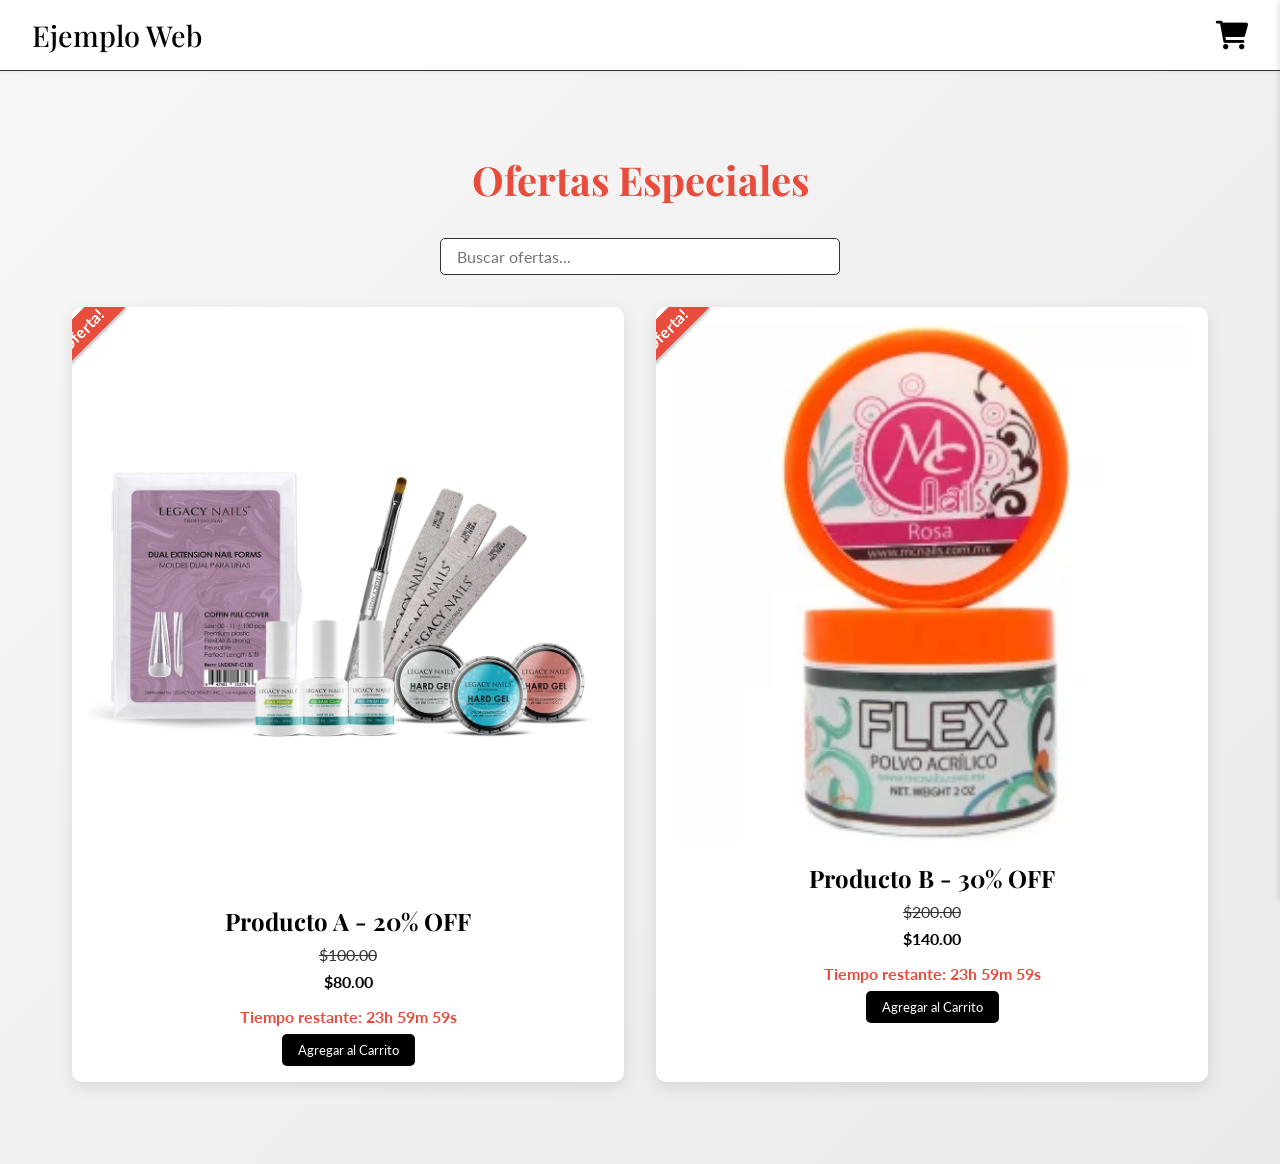
<file: ofertas.html>
<!DOCTYPE html>
<html lang="es">
<head>
  <meta charset="UTF-8">
  <meta name="viewport" content="width=device-width, initial-scale=1.0">
  <title>Ofertas - Ejemplo Web</title>
  <link rel="stylesheet" href="https://cdnjs.cloudflare.com/ajax/libs/font-awesome/6.0.0/css/all.min.css">
  <link href="https://fonts.googleapis.com/css2?family=Playfair+Display:wght@500;600&family=Lato:wght@300;400;700&display=swap" rel="stylesheet">
  <style>
    /* Reset y configuración base */
    * {
      margin: 0;
      padding: 0;
      box-sizing: border-box;
      font-family: 'Lato', sans-serif;
    }
    :root {
      --primary-black: #000;
      --secondary-black: #333;
      --white: #fff;
      --bg-gray: #f7f7f7;
      --accent: #e74c3c;
      --heading-font: 'Playfair Display', serif;
    }
    body {
      background: linear-gradient(135deg, #f7f7f7, #eaeaea);
      color: var(--primary-black);
      overflow-x: hidden;
    }
    /* Navbar */
    .navbar {
      background: var(--white);
      padding: 1rem 2rem;
      border-bottom: 1px solid var(--secondary-black);
      display: flex;
      align-items: center;
      justify-content: space-between;
      position: sticky;
      top: 0;
      z-index: 100;
      box-shadow: 0 2px 4px rgba(0,0,0,0.05);
    }
    .navbar a {
      color: var(--primary-black);
      text-decoration: none;
      font-family: var(--heading-font);
      font-size: 1.8rem;
      font-weight: 500;
    }
    .cart-icon {
      font-size: 1.8rem;
      cursor: pointer;
    }
    /* Contenedor principal */
    .container {
      max-width: 1200px;
      margin: 50px auto;
      padding: 2rem;
    }
    h1 {
      font-family: var(--heading-font);
      margin-bottom: 2rem;
      text-align: center;
      color: var(--accent);
      font-size: 2.5rem;
    }
    /* Barra de búsqueda */
    .search-container {
      text-align: center;
      margin-bottom: 2rem;
    }
    #search-bar {
      width: 100%;
      max-width: 400px;
      padding: 0.5rem 1rem;
      border: 1px solid var(--secondary-black);
      border-radius: 5px;
      font-size: 1rem;
    }
    /* Grid de ofertas */
    .offers-grid {
      display: grid;
      grid-template-columns: repeat(auto-fit, minmax(300px, 1fr));
      gap: 2rem;
    }
    .offer-card {
      background: var(--white);
      border-radius: 10px;
      padding: 1rem;
      text-align: center;
      box-shadow: 0 5px 15px rgba(0,0,0,0.1);
      position: relative;
      overflow: hidden;
      transform: translateY(20px);
      opacity: 0;
      animation: fadeInUp 0.8s forwards;
      transition: transform 0.3s ease, box-shadow 0.3s ease;
    }
    /* Animación escalonada */
    .offer-card:nth-child(1) { animation-delay: 0.2s; }
    .offer-card:nth-child(2) { animation-delay: 0.4s; }
    .offer-card:nth-child(3) { animation-delay: 0.6s; }
    .offer-card:hover {
      transform: translateY(0);
      box-shadow: 0 10px 20px rgba(0,0,0,0.2);
    }
    @keyframes fadeInUp {
      from { opacity: 0; transform: translateY(20px); }
      to { opacity: 1; transform: translateY(0); }
    }
    /* Badge de oferta */
    .badge {
      position: absolute;
      top: 10px;
      left: -40px;
      background: var(--accent);
      color: var(--white);
      padding: 5px 20px;
      font-weight: bold;
      transform: rotate(-45deg);
      box-shadow: 0 2px 4px rgba(0,0,0,0.3);
      animation: slideIn 0.5s forwards;
    }
    @keyframes slideIn {
      from { left: -100px; opacity: 0; }
      to { left: -40px; opacity: 1; }
    }
    .offer-card img {
      width: 100%;
      height: auto;
      border-radius: 10px;
      margin-bottom: 1rem;
      transition: transform 0.3s ease;
    }
    .offer-card img:hover {
      transform: scale(1.05);
    }
    .offer-details h3 {
      font-family: var(--heading-font);
      margin-bottom: 0.5rem;
      font-size: 1.5rem;
    }
    .offer-details p {
      margin-bottom: 0.5rem;
      font-size: 1rem;
    }
    .original-price {
      text-decoration: line-through;
      color: var(--secondary-black);
    }
    .discounted-price {
      font-size: 1.3rem;
      font-weight: bold;
      color: var(--primary-black);
    }
    .offer-details button.add-to-cart {
      margin-top: 0.5rem;
      padding: 0.5rem 1rem;
      background: var(--primary-black);
      color: var(--white);
      border: none;
      border-radius: 5px;
      cursor: pointer;
      transition: background 0.3s ease;
    }
    .offer-details button.add-to-cart:hover {
      background: var(--secondary-black);
    }
    /* Countdown Timer */
    .countdown {
      margin-top: 1rem;
      font-size: 1rem;
      font-weight: bold;
      color: var(--accent);
      transition: all 0.3s ease;
    }
    /* Cart Sidebar */
    .cart-sidebar {
      position: fixed;
      top: 0;
      right: 0;
      width: 300px;
      height: 100%;
      background: var(--white);
      box-shadow: -2px 0 5px rgba(0,0,0,0.1);
      padding: 2rem;
      transition: transform 0.4s ease;
      z-index: 200;
    }
  </style>
</head>
<body>
  <!-- Navbar -->
  <nav class="navbar">
    <a href="index.html">Ejemplo Web</a>
    <div class="cart-icon"><i class="fas fa-shopping-cart"></i></div>
  </nav>

  <div class="container">
    <h1>Ofertas Especiales</h1>
    <div class="search-container">
      <input type="text" id="search-bar" placeholder="Buscar ofertas...">
    </div>
    <div class="offers-grid">
      <!-- Oferta 1: Oferta de 24 horas -->
      <div class="offer-card" data-name="Producto A">
        <div class="badge">¡Oferta!</div>
        <img src="img/p5.jpg" alt="Oferta 1">
        <div class="offer-details">
          <h3>Producto A - 20% OFF</h3>
          <p class="original-price">$100.00</p>
          <p class="discounted-price">$80.00</p>
          <div class="countdown" data-duration="24"></div>
          <button class="add-to-cart">Agregar al Carrito</button>
        </div>
      </div>
      <!-- Oferta 2: Oferta de 48 horas -->
      <div class="offer-card" data-name="Producto B">
        <div class="badge">¡Oferta!</div>
        <img src="img/p6.jpg" alt="Oferta 2">
        <div class="offer-details">
          <h3>Producto B - 30% OFF</h3>
          <p class="original-price">$200.00</p>
          <p class="discounted-price">$140.00</p>
          <div class="countdown" data-duration="48"></div>
          <button class="add-to-cart">Agregar al Carrito</button>
        </div>
      </div>
      <!-- Más ofertas pueden agregarse aquí -->
    </div>
  </div>

  <!-- Cart Sidebar -->
  <div id="cart-sidebar" class="cart-sidebar" style="transform: translateX(100%);">
    <div class="close-cart" style="cursor:pointer; font-size: 1.5rem; position:absolute; top:10px; right:10px;">×</div>
    <h3>Carrito de Compras</h3>
    <ul id="cart-items"></ul>
    <p id="cart-total">Total: $0.00</p>
    <button id="checkout-btn" style="width:100%; padding:0.75rem; background:var(--primary-black); color:var(--white); border:none; border-radius:5px; cursor:pointer;">Finalizar Compra</button>
  </div>

  <script>
    /************ Barra de Búsqueda ************/
    const searchBar = document.getElementById('search-bar');
    searchBar.addEventListener('input', function() {
      const filter = this.value.toLowerCase();
      document.querySelectorAll('.offer-card').forEach(card => {
        const name = card.getAttribute('data-name').toLowerCase();
        card.style.display = name.includes(filter) ? "" : "none";
      });
    });

    /************ Countdown Timer ************/
    function iniciarCountdown(element, durationHours) {
      const durationMs = durationHours * 60 * 60 * 1000;
      const targetTime = new Date().getTime() + durationMs;
      function updateCountdown() {
        const now = new Date().getTime();
        const distance = targetTime - now;
        if (distance < 0) {
          element.textContent = "Oferta finalizada";
          clearInterval(interval);
          return;
        }
        const hours = Math.floor((distance % (1000 * 60 * 60 * 24)) / (1000 * 60 * 60));
        const minutes = Math.floor((distance % (1000 * 60 * 60)) / (1000 * 60));
        const seconds = Math.floor((distance % (1000 * 60)) / 1000);
        element.textContent = `Tiempo restante: ${hours}h ${minutes}m ${seconds}s`;
      }
      updateCountdown();
      const interval = setInterval(updateCountdown, 1000);
    }
    document.querySelectorAll('.countdown').forEach(el => {
      const duration = parseInt(el.getAttribute('data-duration'));
      iniciarCountdown(el, duration);
    });

    /************ Funcionalidad del Carrito ************/
    let cart = JSON.parse(localStorage.getItem('cart')) || [];
    function updateCartUI() {
      const cartItemsEl = document.getElementById('cart-items');
      const cartTotalEl = document.getElementById('cart-total');
      cartItemsEl.innerHTML = "";
      let total = 0;
      cart.forEach((item, index) => {
        total += item.price;
        const li = document.createElement('li');
        li.innerHTML = `${item.name} - $${item.price.toFixed(2)} <button class="remove-item" data-index="${index}" style="background:none; border:none; color:red; cursor:pointer;">×</button>`;
        cartItemsEl.appendChild(li);
      });
      cartTotalEl.textContent = `Total: $${total.toFixed(2)}`;
      localStorage.setItem('cart', JSON.stringify(cart));
      document.querySelectorAll('.remove-item').forEach(btn => {
        btn.addEventListener('click', function() {
          const index = this.getAttribute('data-index');
          cart.splice(index, 1);
          updateCartUI();
        });
      });
    }
    updateCartUI();

    // Agregar ofertas al carrito
    document.querySelectorAll('.add-to-cart').forEach(button => {
      button.addEventListener('click', function() {
        const card = this.closest('.offer-card');
        const name = card.getAttribute('data-name');
        const priceText = card.querySelector('.discounted-price').textContent;
        const price = parseFloat(priceText.replace('$',''));
        cart.push({ name, price });
        updateCartUI();
        alert(`${name} agregado al carrito`);
      });
    });

    /************ Mostrar/Ocultar el Sidebar del Carrito ************/
    const cartIcon = document.querySelector('.cart-icon');
    const cartSidebar = document.getElementById('cart-sidebar');
    const closeCartBtn = document.querySelector('.close-cart');
    cartIcon.addEventListener('click', () => {
      cartSidebar.style.transform = "translateX(0)";
    });
    closeCartBtn.addEventListener('click', () => {
      cartSidebar.style.transform = "translateX(100%)";
    });

    /************ Finalizar Compra ************/
    document.getElementById('checkout-btn').addEventListener('click', () => {
      const totalAmount = cart.reduce((sum, item) => sum + item.price, 0);
      alert(`Compra finalizada. Total a pagar: $${totalAmount.toFixed(2)}`);
      localStorage.removeItem('cart');
      cart = [];
      updateCartUI();
      cartSidebar.style.transform = "translateX(100%)";
      // Redirigir a la página de compras (compras.html)
      window.location.href = 'compras.html';
    });
  </script>
</body>
</html>
</file>
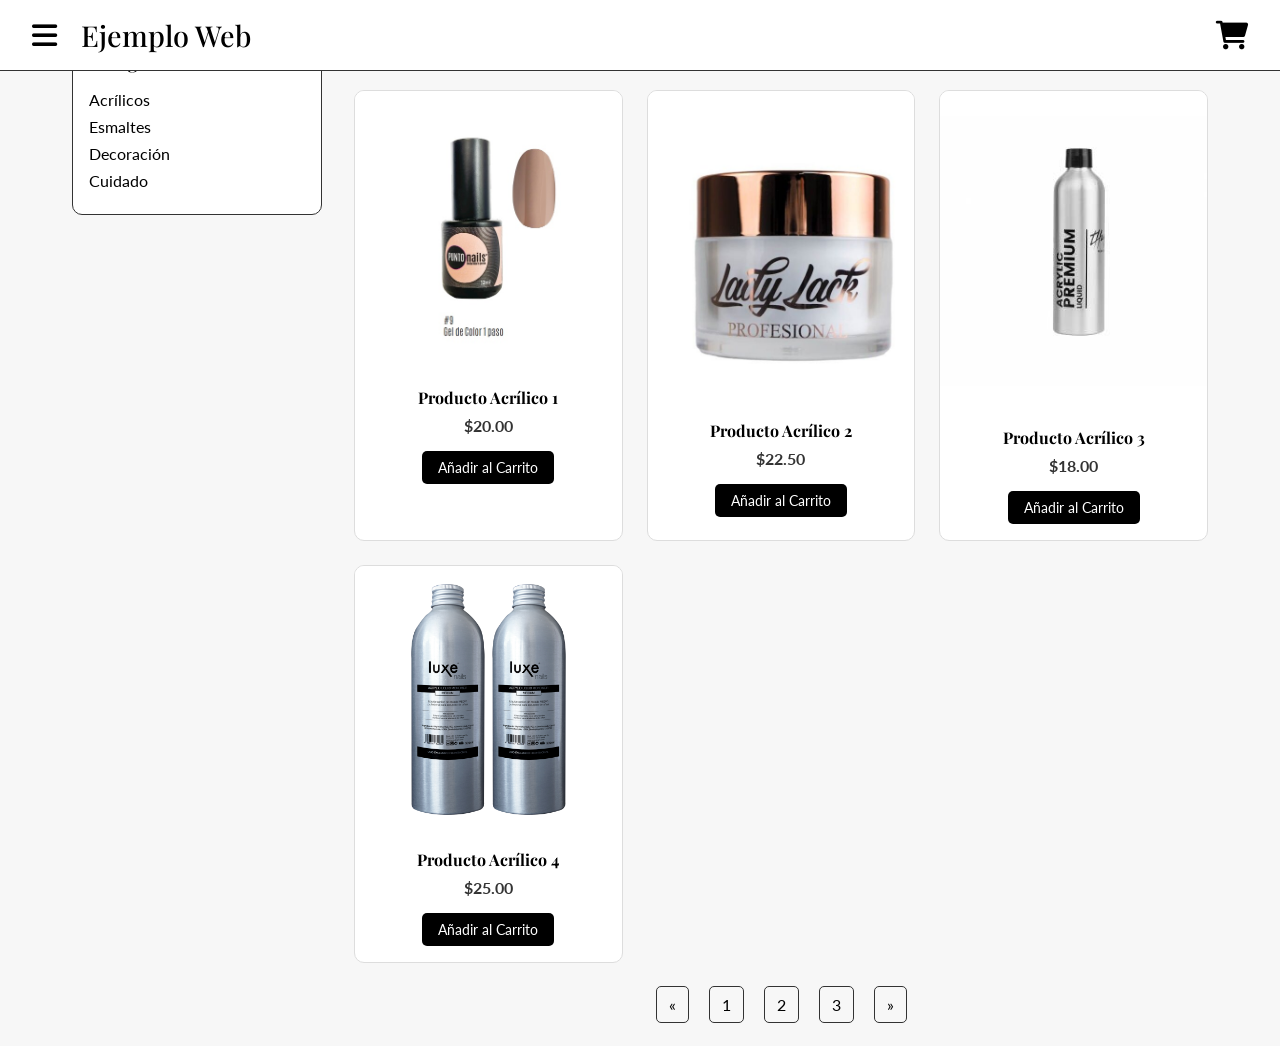
<file: productos.html>
<!DOCTYPE html>
<html lang="es">
<head>
  <meta charset="UTF-8">
  <meta name="viewport" content="width=device-width, initial-scale=1.0">
  <title>Productos - Ejemplo Web</title>
  <link rel="stylesheet" href="https://cdnjs.cloudflare.com/ajax/libs/font-awesome/6.0.0/css/all.min.css">
  <link href="https://fonts.googleapis.com/css2?family=Playfair+Display:wght@500;600&family=Lato:wght@300;400;700&display=swap" rel="stylesheet">
  <style>
    /* Reset y tipografías */
    * { margin: 0; padding: 0; box-sizing: border-box; font-family: 'Lato', sans-serif; }
    :root {
      --primary-black: #000;
      --secondary-black: #333;
      --white: #fff;
      --bg-gray: #f7f7f7;
      --heading-font: 'Playfair Display', serif;
    }
    body { background: var(--bg-gray); color: var(--primary-black); }
    /* Navbar */
    .navbar {
      background: var(--white);
      padding: 1rem 2rem;
      position: fixed;
      width: 100%;
      top: 0;
      z-index: 1100;
      border-bottom: 1px solid var(--secondary-black);
      display: flex;
      align-items: center;
      justify-content: space-between;
    }
    .nav-content { display: flex; align-items: center; gap: 1.5rem; width: 100%; }
    .hamburger, .cart-icon { font-size: 1.8rem; cursor: pointer; color: var(--primary-black); }
    .logo {
      color: var(--primary-black);
      font-family: var(--heading-font);
      font-size: 1.8rem;
      font-weight: 500;
      text-decoration: none;
      flex-grow: 1;
    }
    /* Sidebar de navegación */
    .sidebar {
      position: fixed;
      left: -300px;
      top: 0;
      height: 100vh;
      width: 280px;
      background: var(--white);
      transition: all 0.4s cubic-bezier(0.4, 0, 0.2, 1);
      z-index: 2000;
      padding: 2rem;
      border-right: 1px solid var(--secondary-black);
      border-radius: 0 15px 15px 0;
    }
    .sidebar.active { left: 0; }
    .close-btn {
      color: var(--primary-black);
      font-size: 2rem;
      cursor: pointer;
      position: absolute;
      right: 1.5rem;
      top: 1rem;
      transition: all 0.3s ease;
    }
    .close-btn:hover { transform: rotate(90deg); }
    .sidebar-links {
      margin-top: 3rem;
      display: flex;
      flex-direction: column;
      gap: 1.5rem;
    }
    .sidebar-links a {
      color: var(--primary-black);
      text-decoration: none;
      font-size: 1.1rem;
      padding: 0.8rem 1.5rem;
      border-radius: 8px;
      transition: all 0.3s ease;
    }
    .sidebar-links a:hover {
      background: rgba(0, 0, 0, 0.05);
      transform: translateX(10px);
    }
    /* Sidebar del Carrito */
    .cart-sidebar {
      position: fixed;
      right: -350px;
      top: 0;
      width: 300px;
      height: 100vh;
      background: var(--white);
      box-shadow: -2px 0 5px rgba(0,0,0,0.1);
      padding: 2rem;
      transition: all 0.4s ease;
      z-index: 2100;
      overflow-y: auto;
    }
    .cart-sidebar.active { right: 0; }
    .cart-sidebar .close-cart {
      font-size: 2rem;
      cursor: pointer;
      color: var(--primary-black);
      position: absolute;
      right: 1rem;
      top: 1rem;
      transition: all 0.3s ease;
    }
    .cart-sidebar h3 {
      font-family: var(--heading-font);
      margin-bottom: 1rem;
      text-align: center;
    }
    #cart-items { list-style: none; margin-bottom: 1rem; }
    #cart-items li {
      display: flex;
      justify-content: space-between;
      align-items: center;
      padding: 0.5rem 0;
      border-bottom: 1px solid #ddd;
    }
    #cart-items li span { font-size: 0.9rem; }
    #cart-items li .remove-item {
      background: transparent;
      border: none;
      color: var(--secondary-black);
      cursor: pointer;
      font-size: 1rem;
    }
    #cart-total { font-weight: bold; text-align: center; margin-top: 1rem; }
    /* Botón de Finalizar Compras */
    #checkout-btn {
      display: block;
      width: 100%;
      margin-top: 1rem;
      background: var(--primary-black);
      color: var(--white);
      border: none;
      padding: 0.75rem;
      border-radius: 5px;
      font-size: 1rem;
      cursor: pointer;
      transition: background 0.3s ease;
    }
    #checkout-btn:hover { background: var(--secondary-black); }
    /* Contenido Principal */
    .main-content {
      margin-top: 80px;
      max-width: 1200px;
      margin: 0 auto;
      padding: 2rem;
      display: flex;
      gap: 2rem;
    }
    /* Filtro de Categorías */
    .filter {
      width: 250px;
      background: var(--white);
      padding: 1rem;
      border: 1px solid var(--secondary-black);
      border-radius: 10px;
      height: fit-content;
    }
    .filter h3 { font-family: var(--heading-font); margin-bottom: 1rem; }
    .filter ul { list-style: none; }
    .filter ul li { margin-bottom: 0.5rem; }
    .filter ul li a {
      color: var(--primary-black);
      text-decoration: none;
      transition: color 0.3s ease;
    }
    .filter ul li a:hover { color: var(--secondary-black); }
    /* Sección de Productos */
    .products { flex: 1; }
    .search-container { margin-bottom: 1.5rem; text-align: right; }
    #search-bar {
      width: 100%;
      max-width: 300px;
      padding: 0.5rem 1rem;
      border: 1px solid var(--secondary-black);
      border-radius: 5px;
      outline: none;
    }
    .products-grid {
      display: grid;
      grid-template-columns: repeat(auto-fit, minmax(250px, 1fr));
      gap: 1.5rem;
    }
    .product-card {
      background: var(--white);
      border: 1px solid #ddd;
      border-radius: 10px;
      overflow: hidden;
      transition: transform 0.3s ease, box-shadow 0.3s ease;
      position: relative;
    }
    .product-card:hover {
      transform: translateY(-5px);
      box-shadow: 0 10px 20px rgba(0,0,0,0.1);
    }
    .product-card img { width: 100%; height: auto; display: block; }
    .product-info { padding: 1rem; text-align: center; }
    .product-info h4 { font-family: var(--heading-font); margin-bottom: 0.5rem; }
    .product-info p { margin-bottom: 0.5rem; color: var(--secondary-black); }
    .product-info .price { font-weight: bold; margin-bottom: 1rem; }
    .product-info .add-to-cart {
      background: var(--primary-black);
      color: var(--white);
      padding: 0.5rem 1rem;
      text-decoration: none;
      border: none;
      border-radius: 5px;
      cursor: pointer;
      transition: background 0.3s ease;
      font-size: 0.9rem;
    }
    .product-info .add-to-cart:hover { background: var(--secondary-black); }
    /* Paginación */
    .pagination {
      margin-top: 2rem;
      text-align: center;
    }
    .pagination a {
      margin: 0 0.5rem;
      color: var(--primary-black);
      text-decoration: none;
      padding: 0.5rem 0.75rem;
      border: 1px solid var(--secondary-black);
      border-radius: 5px;
      transition: background 0.3s ease;
    }
    .pagination a:hover {
      background: var(--secondary-black);
      color: var(--white);
    }
    @media (max-width: 768px) {
      .main-content { flex-direction: column; padding: 1rem; }
      .filter { width: 100%; }
    }
  </style>
</head>
<body>
  <!-- Navbar -->
  <nav class="navbar">
    <div class="nav-content">
      <div class="hamburger"><i class="fas fa-bars"></i></div>
      <a href="index.html" class="logo">Ejemplo Web</a>
      <div class="cart-icon"><i class="fas fa-shopping-cart"></i></div>
    </div>
  </nav>

  <!-- Sidebar de navegación -->
  <div class="sidebar">
    <div class="close-btn">×</div>
    <div class="sidebar-links">
      <a href="index.html">Inicio</a>
      <a href="productos.html">Productos</a>
      <a href="ofertas.html">Ofertas</a>
      <a href="contacto.html">Contacto</a>
    </div>
  </div>

  <!-- Sidebar del Carrito -->
  <div id="cart-sidebar" class="cart-sidebar">
    <div class="close-cart">×</div>
    <h3>Carrito de Compras</h3>
    <ul id="cart-items"><!-- Items añadidos dinámicamente --></ul>
    <p id="cart-total">Total: $0.00</p>
    <button id="checkout-btn">Finalizar Compras</button>
  </div>

  <!-- Contenido Principal -->
  <div class="main-content">
    <!-- Filtro de Categorías -->
    <aside class="filter">
      <h3>Categorías</h3>
      <ul>
        <li><a href="#">Acrílicos</a></li>
        <li><a href="#">Esmaltes</a></li>
        <li><a href="#">Decoración</a></li>
        <li><a href="#">Cuidado</a></li>
      </ul>
    </aside>

    <!-- Sección de Productos -->
    <section class="products">
      <div class="search-container">
        <input type="text" id="search-bar" placeholder="Buscar productos...">
      </div>
      <div class="products-grid">
        <div class="product-card" data-name="Producto Acrílico 1" data-price="20.00">
          <img src="img/p1.jpg" alt="Producto Acrílico 1">
          <div class="product-info">
            <h4>Producto Acrílico 1</h4>
            <p class="price">$20.00</p>
            <button class="add-to-cart">Añadir al Carrito</button>
          </div>
        </div>
        <div class="product-card" data-name="Producto Acrílico 2" data-price="22.50">
          <img src="img/p2.jpg" alt="Producto Acrílico 2">
          <div class="product-info">
            <h4>Producto Acrílico 2</h4>
            <p class="price">$22.50</p>
            <button class="add-to-cart">Añadir al Carrito</button>
          </div>
        </div>
        <div class="product-card" data-name="Producto Acrílico 3" data-price="18.00">
          <img src="img/p3.jpg" alt="Producto Acrílico 3">
          <div class="product-info">
            <h4>Producto Acrílico 3</h4>
            <p class="price">$18.00</p>
            <button class="add-to-cart">Añadir al Carrito</button>
          </div>
        </div>
        <div class="product-card" data-name="Producto Acrílico 4" data-price="25.00">
          <img src="img/p4.jpg" alt="Producto Acrílico 4">
          <div class="product-info">
            <h4>Producto Acrílico 4</h4>
            <p class="price">$25.00</p>
            <button class="add-to-cart">Añadir al Carrito</button>
          </div>
        </div>
        <!-- Se pueden agregar más productos siguiendo el mismo formato -->
      </div>
      <!-- Paginación -->
      <div class="pagination">
        <a href="#">&laquo;</a>
        <a href="#" class="active">1</a>
        <a href="#">2</a>
        <a href="#">3</a>
        <a href="#">&raquo;</a>
      </div>
    </section>
  </div>

  <script>
    // Funcionalidad del Sidebar de navegación
    document.querySelector('.hamburger').addEventListener('click', () => {
      document.querySelector('.sidebar').classList.add('active');
    });
    document.querySelector('.close-btn').addEventListener('click', () => {
      document.querySelector('.sidebar').classList.remove('active');
    });
    document.addEventListener('click', (e) => {
      if (!e.target.closest('.sidebar') && 
          !e.target.closest('.hamburger') &&
          document.querySelector('.sidebar').classList.contains('active')) {
        document.querySelector('.sidebar').classList.remove('active');
      }
    });
    document.querySelectorAll('.sidebar-links a').forEach(link => {
      link.addEventListener('click', () => {
        document.querySelector('.sidebar').classList.remove('active');
      });
    });

    // Funcionalidad de la barra de búsqueda dinámica
    const searchBar = document.getElementById('search-bar');
    searchBar.addEventListener('input', function() {
      const filter = this.value.toLowerCase();
      const products = document.querySelectorAll('.product-card');
      products.forEach(product => {
        const name = product.getAttribute('data-name').toLowerCase();
        product.style.display = name.includes(filter) ? '' : 'none';
      });
    });

    // Funcionalidad del carrito de compras
    let cart = [];
    const cartIcon = document.querySelector('.cart-icon');
    const cartSidebar = document.getElementById('cart-sidebar');
    const closeCartBtn = document.querySelector('.close-cart');
    const cartItemsContainer = document.getElementById('cart-items');
    const cartTotalEl = document.getElementById('cart-total');
    const checkoutBtn = document.getElementById('checkout-btn');

    // Mostrar/ocultar carrito
    cartIcon.addEventListener('click', () => {
      cartSidebar.classList.add('active');
    });
    closeCartBtn.addEventListener('click', () => {
      cartSidebar.classList.remove('active');
    });

    // Agregar producto al carrito
    document.querySelectorAll('.add-to-cart').forEach(button => {
      button.addEventListener('click', function() {
        const productCard = this.closest('.product-card');
        const name = productCard.getAttribute('data-name');
        const price = parseFloat(productCard.getAttribute('data-price'));
        // Se puede agregar lógica para evitar duplicados o aumentar cantidad
        cart.push({ name, price });
        updateCartUI();
      });
    });

    // Actualizar interfaz del carrito y guardar en localStorage
    function updateCartUI() {
      cartItemsContainer.innerHTML = '';
      let total = 0;
      cart.forEach((item, index) => {
        total += item.price;
        const li = document.createElement('li');
        li.innerHTML = `<span>${item.name} - $${item.price.toFixed(2)}</span>
                        <button class="remove-item" data-index="${index}">&times;</button>`;
        cartItemsContainer.appendChild(li);
      });
      cartTotalEl.textContent = `Total: $${total.toFixed(2)}`;
      localStorage.setItem('cart', JSON.stringify(cart));
      // Asignar eventos a los botones de eliminar
      document.querySelectorAll('.remove-item').forEach(button => {
        button.addEventListener('click', function() {
          const index = this.getAttribute('data-index');
          cart.splice(index, 1);
          updateCartUI();
        });
      });
    }

    // Botón para finalizar compras
    checkoutBtn.addEventListener('click', () => {
      // Redirige a la página de compras
      window.location.href = 'compras.html';
    });
  </script>
</body>
</html>
</file>
